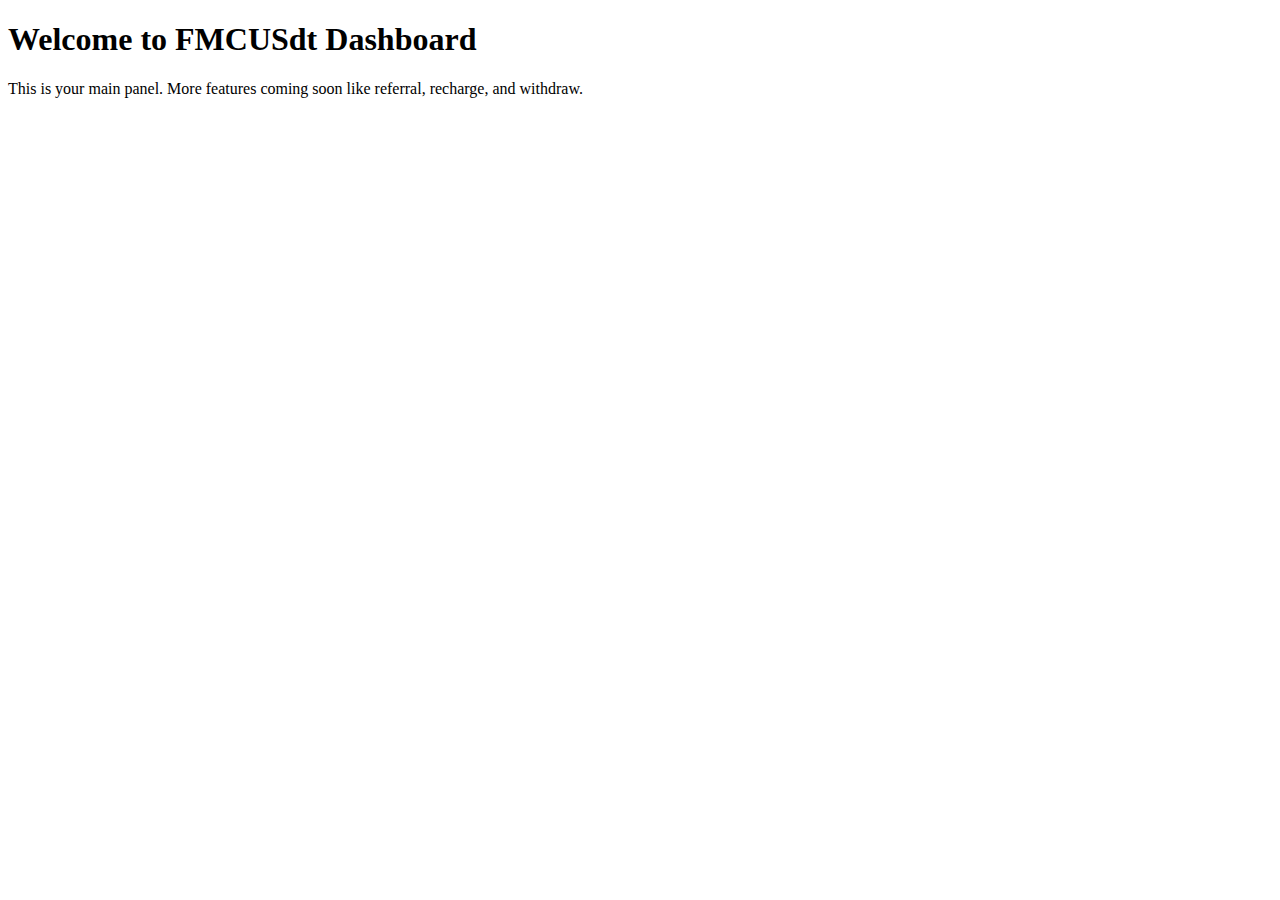
<file: dashboard.html>
<!DOCTYPE html>
<html>
<head>
  <title>FMCUSdt Dashboard</title>
</head>
<body>
  <h1>Welcome to FMCUSdt Dashboard</h1>
  <p>This is your main panel. More features coming soon like referral, recharge, and withdraw.</p>
</body>
</html>
</file>
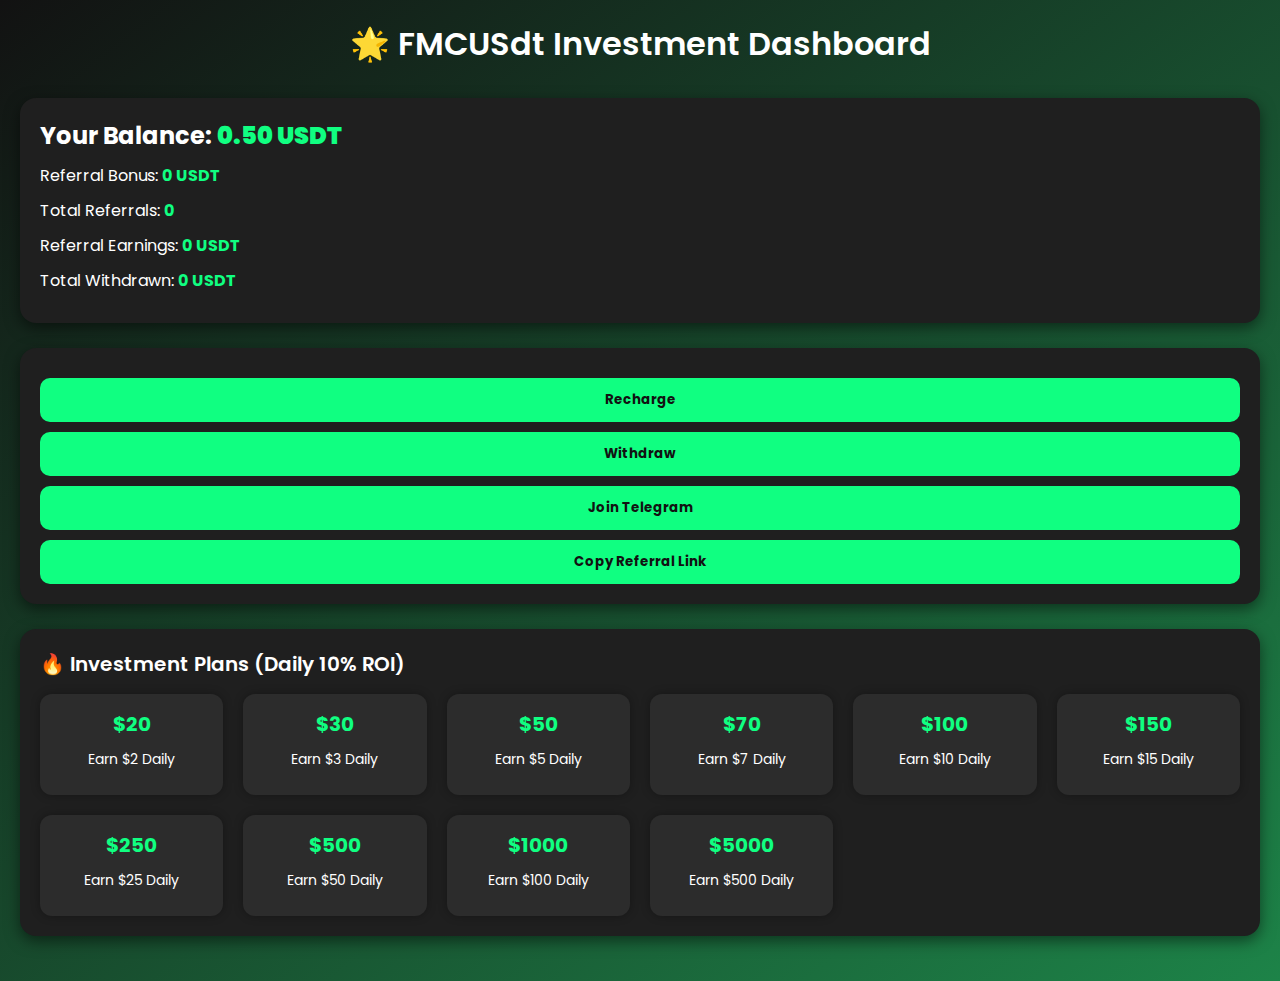
<file: FMCUSdt_Stylish_Dashboard.html>
<!DOCTYPE html>
<html lang="en">
<head>
  <meta charset="UTF-8" />
  <meta name="viewport" content="width=device-width, initial-scale=1.0"/>
  <title>FMCUSdt - Dashboard</title>
  <link href="https://fonts.googleapis.com/css2?family=Poppins:wght@300;600&display=swap" rel="stylesheet">
  <style>
    * {
      margin: 0;
      padding: 0;
      box-sizing: border-box;
      font-family: 'Poppins', sans-serif;
    }
    body {
      background: linear-gradient(to bottom right, #121212, #1d8348);
      color: #fff;
      padding: 20px;
    }
    header {
      text-align: center;
      margin-bottom: 30px;
    }
    header h1 {
      font-size: 32px;
      font-weight: 600;
    }
    .card {
      background: #1f1f1f;
      border-radius: 16px;
      padding: 20px;
      margin-bottom: 25px;
      box-shadow: 0 5px 15px rgba(0,0,0,0.5);
    }
    .card h2, .card p {
      margin-bottom: 10px;
    }
    .card strong {
      color: #10ff81;
    }
    .button {
      background: #10ff81;
      color: #121212;
      font-weight: bold;
      padding: 12px;
      border: none;
      border-radius: 10px;
      cursor: pointer;
      margin-top: 10px;
      width: 100%;
      transition: 0.3s ease;
    }
    .button:hover {
      background: #0be078;
    }
    .plans {
      display: grid;
      grid-template-columns: repeat(auto-fit, minmax(160px, 1fr));
      gap: 20px;
    }
    .plan {
      background: #2c2c2c;
      border-radius: 12px;
      padding: 15px;
      text-align: center;
      box-shadow: 0 0 10px rgba(0,0,0,0.3);
    }
    .plan h3 {
      color: #10ff81;
      font-size: 20px;
      margin-bottom: 10px;
    }
    .plan p {
      font-size: 14px;
    }
    .section-title {
      font-size: 20px;
      margin-bottom: 15px;
      font-weight: 600;
      color: #fff;
    }
  </style>
</head>
<body>
  <header>
    <h1>🌟 FMCUSdt Investment Dashboard</h1>
  </header>

  <div class="card">
    <h2>Your Balance: <strong>0.50 USDT</strong></h2>
    <p>Referral Bonus: <strong>0 USDT</strong></p>
    <p>Total Referrals: <strong>0</strong></p>
    <p>Referral Earnings: <strong>0 USDT</strong></p>
    <p>Total Withdrawn: <strong>0 USDT</strong></p>
  </div>

  <div class="card">
    <button class="button">Recharge</button>
    <button class="button">Withdraw</button>
    <button class="button">Join Telegram</button>
    <button class="button">Copy Referral Link</button>
  </div>

  <div class="card">
    <div class="section-title">🔥 Investment Plans (Daily 10% ROI)</div>
    <div class="plans">
      <div class="plan"><h3>$20</h3><p>Earn $2 Daily</p></div>
      <div class="plan"><h3>$30</h3><p>Earn $3 Daily</p></div>
      <div class="plan"><h3>$50</h3><p>Earn $5 Daily</p></div>
      <div class="plan"><h3>$70</h3><p>Earn $7 Daily</p></div>
      <div class="plan"><h3>$100</h3><p>Earn $10 Daily</p></div>
      <div class="plan"><h3>$150</h3><p>Earn $15 Daily</p></div>
      <div class="plan"><h3>$250</h3><p>Earn $25 Daily</p></div>
      <div class="plan"><h3>$500</h3><p>Earn $50 Daily</p></div>
      <div class="plan"><h3>$1000</h3><p>Earn $100 Daily</p></div>
      <div class="plan"><h3>$5000</h3><p>Earn $500 Daily</p></div>
    </div>
  </div>
</body>
</html>
</file>
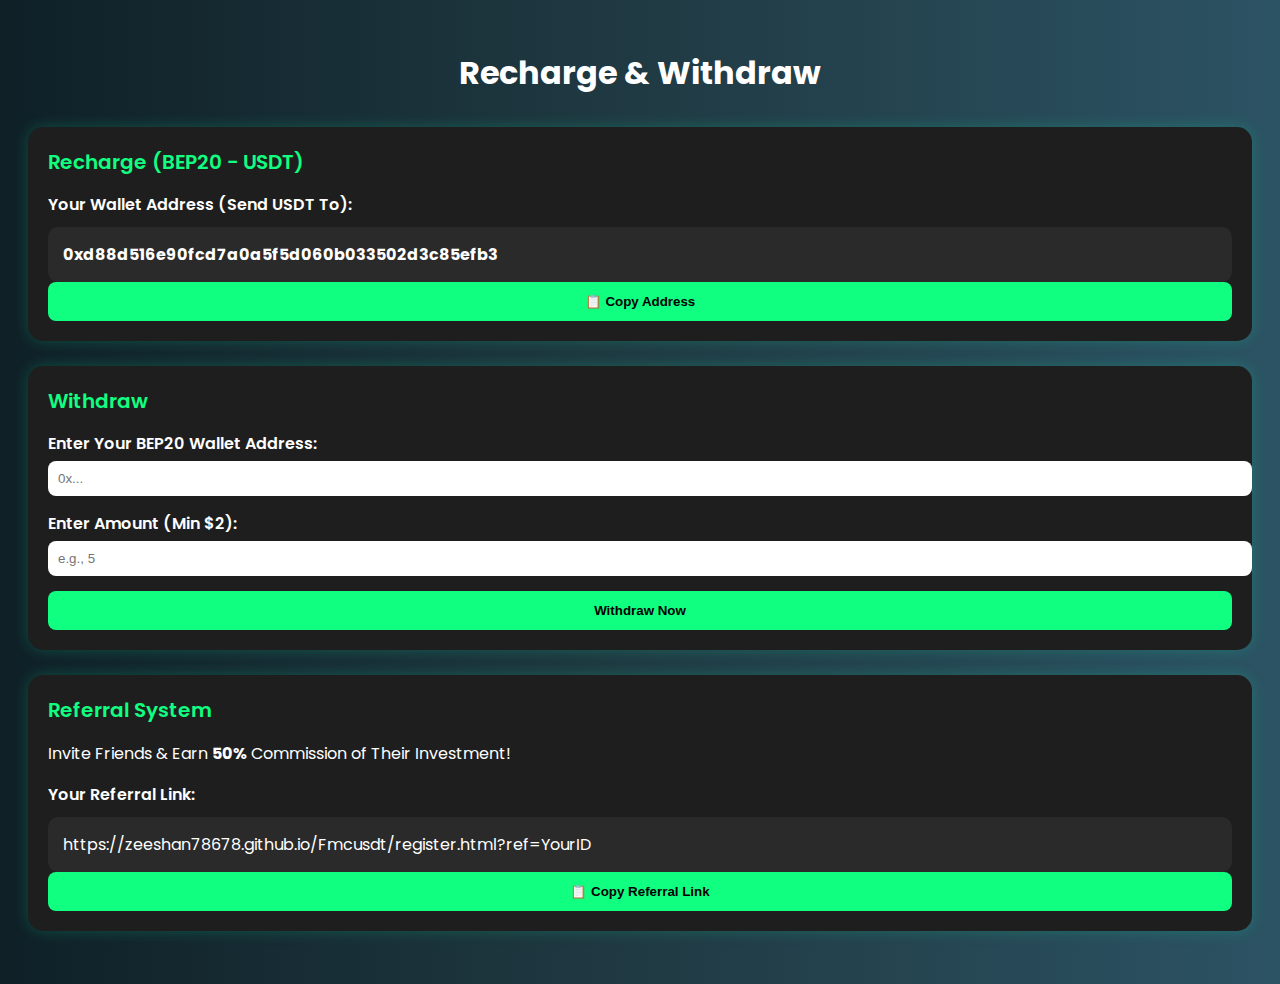
<file: recharge.html>
<!DOCTYPE html>
<html lang="en">
<head>
  <meta charset="UTF-8" />
  <meta name="viewport" content="width=device-width, initial-scale=1.0"/>
  <title>FMCUSdt - Recharge & Withdraw</title>
  <link href="https://fonts.googleapis.com/css2?family=Poppins:wght@300;600&display=swap" rel="stylesheet">
  <style>
    body {
      background: linear-gradient(to right, #0f2027, #203a43, #2c5364);
      font-family: 'Poppins', sans-serif;
      color: #fff;
      padding: 20px;
    }
    h1 {
      text-align: center;
      margin-bottom: 30px;
    }
    .card {
      background-color: #1e1e1e;
      border-radius: 15px;
      padding: 20px;
      margin-bottom: 25px;
      box-shadow: 0 0 15px rgba(0, 255, 170, 0.2);
    }
    label {
      display: block;
      margin-bottom: 5px;
      font-weight: 600;
    }
    input, select {
      width: 100%;
      padding: 10px;
      margin-bottom: 15px;
      border-radius: 8px;
      border: none;
    }
    .button {
      width: 100%;
      padding: 12px;
      background-color: #10ff81;
      color: #000;
      border: none;
      font-weight: bold;
      border-radius: 8px;
      cursor: pointer;
    }
    .button:hover {
      background-color: #0be078;
    }
    .section-title {
      font-size: 20px;
      margin-bottom: 15px;
      font-weight: 600;
      color: #10ff81;
    }
    .info {
      background: #2a2a2a;
      padding: 15px;
      border-radius: 10px;
      margin-top: 10px;
    }
  </style>
</head>
<body>
  <h1>Recharge & Withdraw</h1>

  <div class="card">
    <div class="section-title">Recharge (BEP20 - USDT)</div>
    <label>Your Wallet Address (Send USDT To):</label>
    <div class="info">
      <strong>0xd88d516e90fcd7a0a5f5d060b033502d3c85efb3</strong>
    </div>
    <button class="button" onclick="copyAddress()">📋 Copy Address</button>
  </div>

  <div class="card">
    <div class="section-title">Withdraw</div>
    <label>Enter Your BEP20 Wallet Address:</label>
    <input type="text" placeholder="0x..." />
    <label>Enter Amount (Min $2):</label>
    <input type="number" min="2" placeholder="e.g., 5" />
    <button class="button">Withdraw Now</button>
  </div>

  <div class="card">
    <div class="section-title">Referral System</div>
    <p>Invite Friends & Earn <strong>50%</strong> Commission of Their Investment!</p>
    <label>Your Referral Link:</label>
    <div class="info" id="refLink">https://zeeshan78678.github.io/Fmcusdt/register.html?ref=YourID</div>
    <button class="button" onclick="copyRef()">📋 Copy Referral Link</button>
  </div>

  <script>
    function copyAddress() {
      navigator.clipboard.writeText("0xd88d516e90fcd7a0a5f5d060b033502d3c85efb3");
      alert("Wallet address copied!");
    }
    function copyRef() {
      const text = document.getElementById("refLink").innerText;
      navigator.clipboard.writeText(text);
      alert("Referral link copied!");
    }
  </script>
</body>
</html>
</file>
